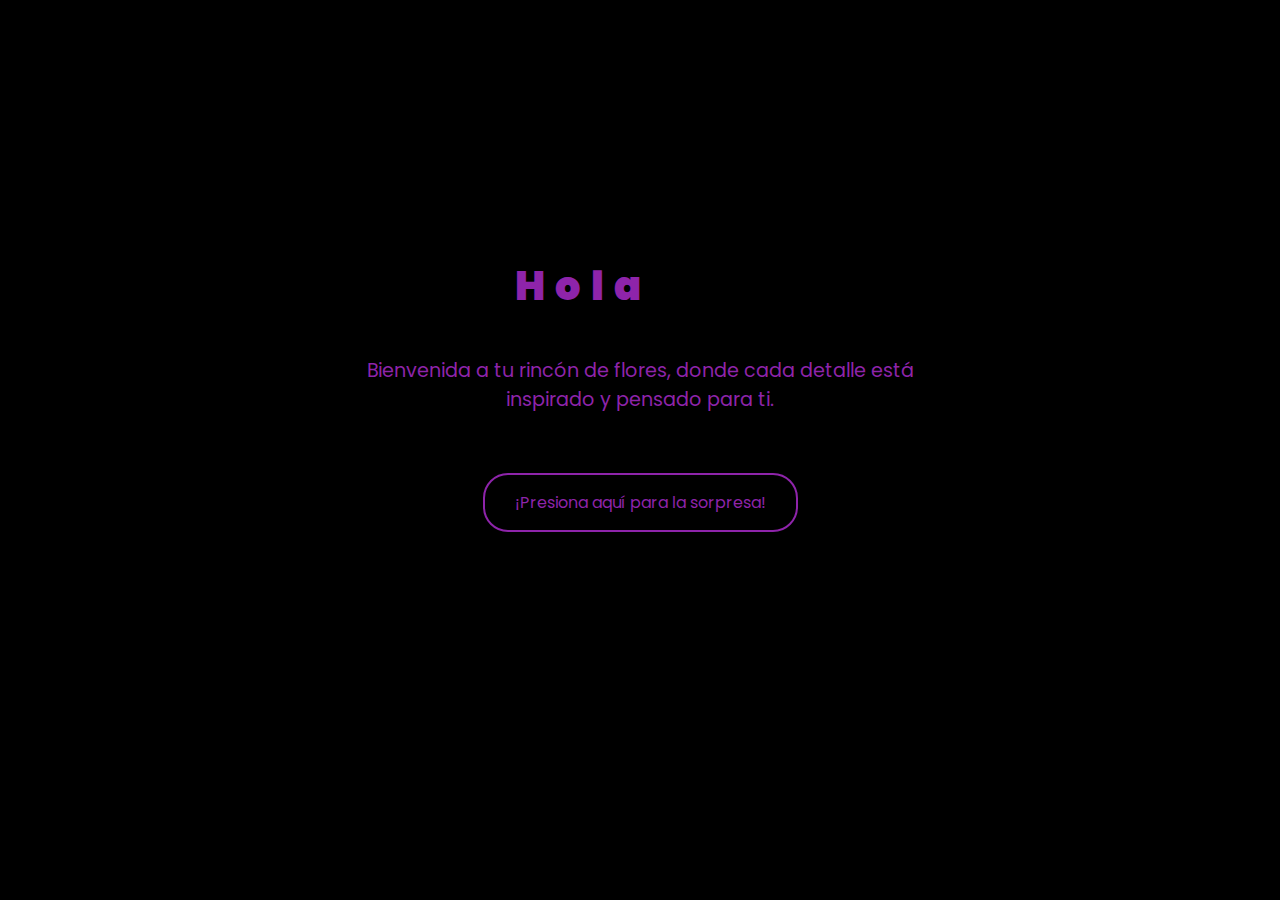
<file: index.html>
<!DOCTYPE html>
<html lang="es">

<head>
    <meta charset="UTF-8">
    <meta http-equiv="X-UA-Compatible" content="IE=edge">
    <meta name="viewport" content="width=device-width, initial-scale=1.0">
    <link rel="stylesheet" href="css/style.css">
    <link rel="icon" href="img/flowers.png" type="image/x-icon">
    <title>Flowers</title>
    <style>
        body {
            font-family: 'Arial', sans-serif;
            background: #000; /* Fondo negro */
            color: #fff; /* Texto blanco */
            text-align: center;
            margin: 0;
            padding: 0;
        }

        .greetings {
            margin-top: 50px;
            font-family: 'Georgia', serif;
            font-size: 2.5em;
            color: #8e24aa; /* Morado intenso */
            display: inline-block;
            white-space: nowrap;
        }

        .greetings span {
            display: inline-block;
            opacity: 0;
            transition: opacity 0.5s ease;
        }

        .description {
            margin: 20px auto;
            font-size: 1.2em;
            color: #8e24aa; /* Morado intenso */
            max-width: 600px;
        }

        .button {
            margin-top: 20px;
        }

        .botones {
            background: #000; /* Fondo negro */
            border: 2px solid #8e24aa; /* Borde morado */
            border-radius: 25px;
            padding: 15px 30px;
            font-size: 1.2em;
            cursor: pointer;
            color: #8e24aa; /* Texto morado */
            transition: background 0.3s ease, transform 0.2s ease; /* Transiciones */
            animation: pulse 1.5s infinite; /* Animación de pulso */
        }

        .botones a {
            color: #8e24aa; /* Texto morado */
            text-decoration: none;
            display: block; /* Asegura que el enlace ocupe todo el botón */
        }

        .botones:hover {
            background: #8e24aa; /* Fondo morado en hover */
            color: #fff; /* Texto blanco en hover */
            transform: scale(1.05); /* Efecto de escala */
        }

        @keyframes pulse {
            0% { transform: scale(1); }
            50% { transform: scale(1.1); }
            100% { transform: scale(1); }
        }

        /* Media Queries para dispositivos móviles */

        @media (max-width: 768px) {
            .greetings {
                font-size: 2em;
                margin-top: 30px;
            }

            .description {
                font-size: 1em;
                margin: 10px auto;
            }

            .botones {
                padding: 10px 20px;
                font-size: 1em;
            }
        }

        @media (max-width: 480px) {
            .greetings {
                font-size: 1.5em;
                margin-top: 20px;
            }

            .description {
                font-size: 0.9em;
                margin: 5px auto;
            }

            .botones {
                padding: 8px 15px;
                font-size: 0.9em;
            }
        }
    </style>
</head>

<body>
    <div class="greetings">
        <span>H</span>
        <span>o</span>
        <span>l</span>
        <span>a</span>
        <span> </span> <!-- Espacio -->
        <span>A</span>
        <span>d</span>
        <span>a</span>
    </div>

    <div class="description">
        <p>Bienvenida a tu rincón de flores, donde cada detalle está inspirado y pensado para ti.</p>
    </div>
    <div class="button">
        <button class="botones">
            <a href="flower.html">¡Presiona aquí para la sorpresa!</a>
        </button>
    </div>

    <script>
        document.addEventListener('DOMContentLoaded', () => {
            const spans = document.querySelectorAll('.greetings span');
            spans.forEach((span, index) => {
                setTimeout(() => {
                    span.style.opacity = 1;
                }, index * 200); // Ajusta el tiempo entre letras (200ms por defecto)
            });
        });
    </script>
</body>

</html>
</file>
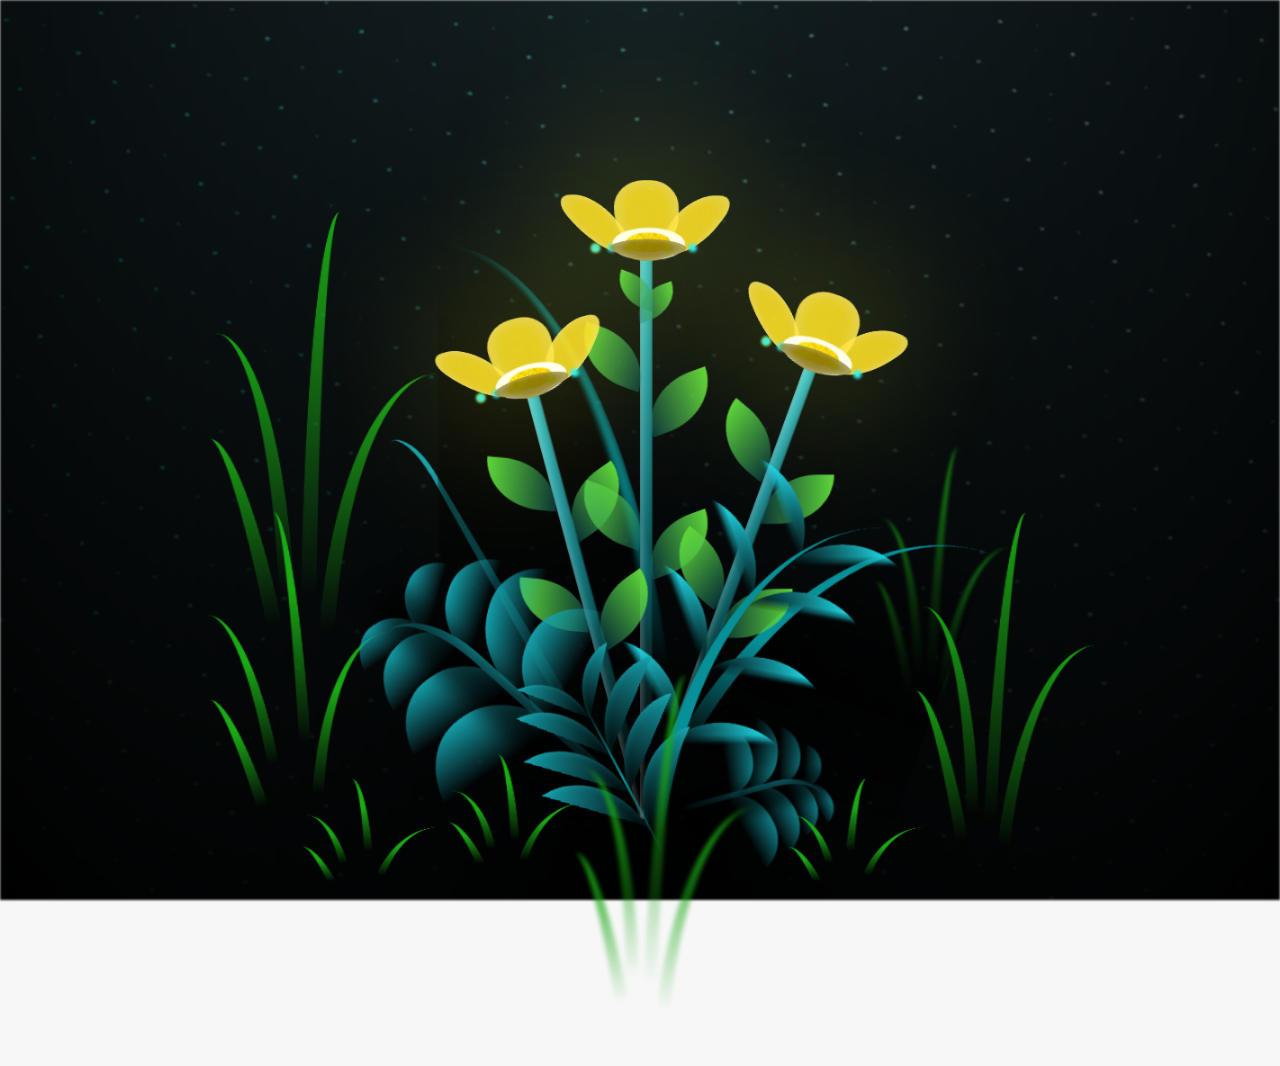
<file: flower.html>
<!DOCTYPE html>
<html lang="es">
  <head>
    <meta charset="UTF-8" />
    <meta http-equiv="X-UA-Compatible" content="IE=edge" />
    <meta name="viewport" content="width=device-width, initial-scale=1.0" />
    <link rel="stylesheet" href="css/main.css" />
    <link rel="icon" href="img/flowers.png" type="image/x-icon" />
    <title>15 DE SEPTIEMBRE</title>
  </head>
  <body class="container">
    <audio src="sound/cumpleanos.mp3" autoplay></audio>
    <div id="lyrics">
      
    </div>
    
    <h1 class="titulo">¡Feliz Cumpleaños Ada, estas flores amarillas son para ti!<br> <br></h1>
    <div class="night"></div>
    <div class="flowers">
      <div class="flower flower--1">
        <div class="flower__leafs flower__leafs--1">
          <div class="flower__leaf flower__leaf--1"></div>
          <div class="flower__leaf flower__leaf--2"></div>
          <div class="flower__leaf flower__leaf--3"></div>
          <div class="flower__leaf flower__leaf--4"></div>
          <div class="flower__white-circle"></div>

          <div class="flower__light flower__light--1"></div>
          <div class="flower__light flower__light--2"></div>
          <div class="flower__light flower__light--3"></div>
          <div class="flower__light flower__light--4"></div>
          <div class="flower__light flower__light--5"></div>
          <div class="flower__light flower__light--6"></div>
          <div class="flower__light flower__light--7"></div>
          <div class="flower__light flower__light--8"></div>
        </div>
        <div class="flower__line">
          <div class="flower__line__leaf flower__line__leaf--1"></div>
          <div class="flower__line__leaf flower__line__leaf--2"></div>
          <div class="flower__line__leaf flower__line__leaf--3"></div>
          <div class="flower__line__leaf flower__line__leaf--4"></div>
          <div class="flower__line__leaf flower__line__leaf--5"></div>
          <div class="flower__line__leaf flower__line__leaf--6"></div>
        </div>
      </div>

      <div class="flower flower--2">
        <div class="flower__leafs flower__leafs--2">
          <div class="flower__leaf flower__leaf--1"></div>
          <div class="flower__leaf flower__leaf--2"></div>
          <div class="flower__leaf flower__leaf--3"></div>
          <div class="flower__leaf flower__leaf--4"></div>
          <div class="flower__white-circle"></div>

          <div class="flower__light flower__light--1"></div>
          <div class="flower__light flower__light--2"></div>
          <div class="flower__light flower__light--3"></div>
          <div class="flower__light flower__light--4"></div>
          <div class="flower__light flower__light--5"></div>
          <div class="flower__light flower__light--6"></div>
          <div class="flower__light flower__light--7"></div>
          <div class="flower__light flower__light--8"></div>
        </div>
        <div class="flower__line">
          <div class="flower__line__leaf flower__line__leaf--1"></div>
          <div class="flower__line__leaf flower__line__leaf--2"></div>
          <div class="flower__line__leaf flower__line__leaf--3"></div>
          <div class="flower__line__leaf flower__line__leaf--4"></div>
        </div>
      </div>

      <div class="flower flower--3">
        <div class="flower__leafs flower__leafs--3">
          <div class="flower__leaf flower__leaf--1"></div>
          <div class="flower__leaf flower__leaf--2"></div>
          <div class="flower__leaf flower__leaf--3"></div>
          <div class="flower__leaf flower__leaf--4"></div>
          <div class="flower__white-circle"></div>

          <div class="flower__light flower__light--1"></div>
          <div class="flower__light flower__light--2"></div>
          <div class="flower__light flower__light--3"></div>
          <div class="flower__light flower__light--4"></div>
          <div class="flower__light flower__light--5"></div>
          <div class="flower__light flower__light--6"></div>
          <div class="flower__light flower__light--7"></div>
          <div class="flower__light flower__light--8"></div>
        </div>
        <div class="flower__line">
          <div class="flower__line__leaf flower__line__leaf--1"></div>
          <div class="flower__line__leaf flower__line__leaf--2"></div>
          <div class="flower__line__leaf flower__line__leaf--3"></div>
          <div class="flower__line__leaf flower__line__leaf--4"></div>
        </div>
      </div>

      <div class="grow-ans" style="--d: 1.2s">
        <div class="flower__g-long">
          <div class="flower__g-long__top"></div>
          <div class="flower__g-long__bottom"></div>
        </div>
      </div>

      <div class="growing-grass">
        <div class="flower__grass flower__grass--1">
          <div class="flower__grass--top"></div>
          <div class="flower__grass--bottom"></div>
          <div class="flower__grass__leaf flower__grass__leaf--1"></div>
          <div class="flower__grass__leaf flower__grass__leaf--2"></div>
          <div class="flower__grass__leaf flower__grass__leaf--3"></div>
          <div class="flower__grass__leaf flower__grass__leaf--4"></div>
          <div class="flower__grass__leaf flower__grass__leaf--5"></div>
          <div class="flower__grass__leaf flower__grass__leaf--6"></div>
          <div class="flower__grass__leaf flower__grass__leaf--7"></div>
          <div class="flower__grass__leaf flower__grass__leaf--8"></div>
          <div class="flower__grass__overlay"></div>
        </div>
      </div>

      <div class="growing-grass">
        <div class="flower__grass flower__grass--2">
          <div class="flower__grass--top"></div>
          <div class="flower__grass--bottom"></div>
          <div class="flower__grass__leaf flower__grass__leaf--1"></div>
          <div class="flower__grass__leaf flower__grass__leaf--2"></div>
          <div class="flower__grass__leaf flower__grass__leaf--3"></div>
          <div class="flower__grass__leaf flower__grass__leaf--4"></div>
          <div class="flower__grass__leaf flower__grass__leaf--5"></div>
          <div class="flower__grass__leaf flower__grass__leaf--6"></div>
          <div class="flower__grass__leaf flower__grass__leaf--7"></div>
          <div class="flower__grass__leaf flower__grass__leaf--8"></div>
          <div class="flower__grass__overlay"></div>
        </div>
      </div>

      <div class="grow-ans" style="--d: 2.4s">
        <div class="flower__g-right flower__g-right--1">
          <div class="leaf"></div>
        </div>
      </div>

      <div class="grow-ans" style="--d: 2.8s">
        <div class="flower__g-right flower__g-right--2">
          <div class="leaf"></div>
        </div>
      </div>

      <div class="grow-ans" style="--d: 2.8s">
        <div class="flower__g-front">
          <div
            class="flower__g-front__leaf-wrapper flower__g-front__leaf-wrapper--1"
          >
            <div class="flower__g-front__leaf"></div>
          </div>
          <div
            class="flower__g-front__leaf-wrapper flower__g-front__leaf-wrapper--2"
          >
            <div class="flower__g-front__leaf"></div>
          </div>
          <div
            class="flower__g-front__leaf-wrapper flower__g-front__leaf-wrapper--3"
          >
            <div class="flower__g-front__leaf"></div>
          </div>
          <div
            class="flower__g-front__leaf-wrapper flower__g-front__leaf-wrapper--4"
          >
            <div class="flower__g-front__leaf"></div>
          </div>
          <div
            class="flower__g-front__leaf-wrapper flower__g-front__leaf-wrapper--5"
          >
            <div class="flower__g-front__leaf"></div>
          </div>
          <div
            class="flower__g-front__leaf-wrapper flower__g-front__leaf-wrapper--6"
          >
            <div class="flower__g-front__leaf"></div>
          </div>
          <div
            class="flower__g-front__leaf-wrapper flower__g-front__leaf-wrapper--7"
          >
            <div class="flower__g-front__leaf"></div>
          </div>
          <div
            class="flower__g-front__leaf-wrapper flower__g-front__leaf-wrapper--8"
          >
            <div class="flower__g-front__leaf"></div>
          </div>
          <div class="flower__g-front__line"></div>
        </div>
      </div>

      <div class="grow-ans" style="--d: 3.2s">
        <div class="flower__g-fr">
          <div class="leaf"></div>
          <div class="flower__g-fr__leaf flower__g-fr__leaf--1"></div>
          <div class="flower__g-fr__leaf flower__g-fr__leaf--2"></div>
          <div class="flower__g-fr__leaf flower__g-fr__leaf--3"></div>
          <div class="flower__g-fr__leaf flower__g-fr__leaf--4"></div>
          <div class="flower__g-fr__leaf flower__g-fr__leaf--5"></div>
          <div class="flower__g-fr__leaf flower__g-fr__leaf--6"></div>
          <div class="flower__g-fr__leaf flower__g-fr__leaf--7"></div>
          <div class="flower__g-fr__leaf flower__g-fr__leaf--8"></div>
        </div>
      </div>

      <div class="long-g long-g--0">
        <div class="grow-ans" style="--d: 3s">
          <div class="leaf leaf--0"></div>
        </div>
        <div class="grow-ans" style="--d: 2.2s">
          <div class="leaf leaf--1"></div>
        </div>
        <div class="grow-ans" style="--d: 3.4s">
          <div class="leaf leaf--2"></div>
        </div>
        <div class="grow-ans" style="--d: 3.6s">
          <div class="leaf leaf--3"></div>
        </div>
      </div>

      <div class="long-g long-g--1">
        <div class="grow-ans" style="--d: 3.6s">
          <div class="leaf leaf--0"></div>
        </div>
        <div class="grow-ans" style="--d: 3.8s">
          <div class="leaf leaf--1"></div>
        </div>
        <div class="grow-ans" style="--d: 4s">
          <div class="leaf leaf--2"></div>
        </div>
        <div class="grow-ans" style="--d: 4.2s">
          <div class="leaf leaf--3"></div>
        </div>
      </div>

      <div class="long-g long-g--2">
        <div class="grow-ans" style="--d: 4s">
          <div class="leaf leaf--0"></div>
        </div>
        <div class="grow-ans" style="--d: 4.2s">
          <div class="leaf leaf--1"></div>
        </div>
        <div class="grow-ans" style="--d: 4.4s">
          <div class="leaf leaf--2"></div>
        </div>
        <div class="grow-ans" style="--d: 4.6s">
          <div class="leaf leaf--3"></div>
        </div>
      </div>

      <div class="long-g long-g--3">
        <div class="grow-ans" style="--d: 4s">
          <div class="leaf leaf--0"></div>
        </div>
        <div class="grow-ans" style="--d: 4.2s">
          <div class="leaf leaf--1"></div>
        </div>
        <div class="grow-ans" style="--d: 3s">
          <div class="leaf leaf--2"></div>
        </div>
        <div class="grow-ans" style="--d: 3.6s">
          <div class="leaf leaf--3"></div>
        </div>
      </div>

      <div class="long-g long-g--4">
        <div class="grow-ans" style="--d: 4s">
          <div class="leaf leaf--0"></div>
        </div>
        <div class="grow-ans" style="--d: 4.2s">
          <div class="leaf leaf--1"></div>
        </div>
        <div class="grow-ans" style="--d: 3s">
          <div class="leaf leaf--2"></div>
        </div>
        <div class="grow-ans" style="--d: 3.6s">
          <div class="leaf leaf--3"></div>
        </div>
      </div>

      <div class="long-g long-g--5">
        <div class="grow-ans" style="--d: 4s">
          <div class="leaf leaf--0"></div>
        </div>
        <div class="grow-ans" style="--d: 4.2s">
          <div class="leaf leaf--1"></div>
        </div>
        <div class="grow-ans" style="--d: 3s">
          <div class="leaf leaf--2"></div>
        </div>
        <div class="grow-ans" style="--d: 3.6s">
          <div class="leaf leaf--3"></div>
        </div>
      </div>

      <div class="long-g long-g--6">
        <div class="grow-ans" style="--d: 4.2s">
          <div class="leaf leaf--0"></div>
        </div>
        <div class="grow-ans" style="--d: 4.4s">
          <div class="leaf leaf--1"></div>
        </div>
        <div class="grow-ans" style="--d: 4.6s">
          <div class="leaf leaf--2"></div>
        </div>
        <div class="grow-ans" style="--d: 4.8s">
          <div class="leaf leaf--3"></div>
        </div>
      </div>

      <div class="long-g long-g--7">
        <div class="grow-ans" style="--d: 3s">
          <div class="leaf leaf--0"></div>
        </div>
        <div class="grow-ans" style="--d: 3.2s">
          <div class="leaf leaf--1"></div>
        </div>
        <div class="grow-ans" style="--d: 3.5s">
          <div class="leaf leaf--2"></div>
        </div>
        <div class="grow-ans" style="--d: 3.6s">
          <div class="leaf leaf--3"></div>
        </div>
      </div>
    </div>
    <script src="anim.js"></script>
    <script src="main.js"></script>
  </body>
</html>
</file>
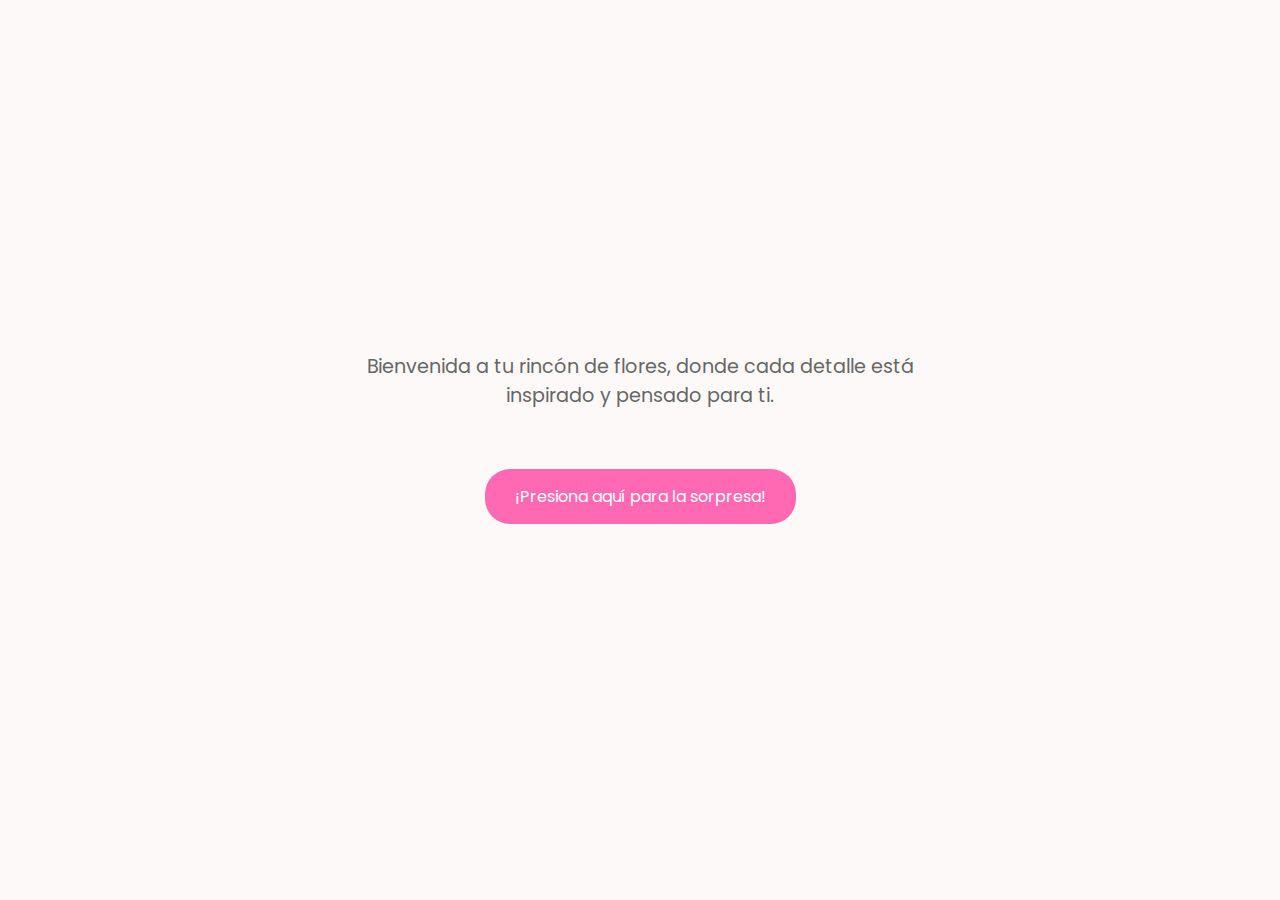
<file: main.html>
<!DOCTYPE html>
<html lang="es">

<head>
    <meta charset="UTF-8">
    <meta http-equiv="X-UA-Compatible" content="IE=edge">
    <meta name="viewport" content="width=device-width, initial-scale=1.0">
    <link rel="stylesheet" href="css/style.css">
    <link rel="icon" href="img/flowers.png" type="image/x-icon">
    <title>Flowers</title>
    <style>
        body {
    font-family: 'Arial', sans-serif;
    background: #fef9f9;
    color: #333;
    text-align: center;
    margin: 0;
    padding: 0;
}

.greetings {
    margin-top: 50px;
    font-family: 'Georgia', serif;
    font-size: 2em;
    color: #2c2c2c; /* Color oscuro para el texto */
    letter-spacing: 1px;
    display: inline-block;
    white-space: nowrap;
}

.greetings span {
    display: inline-block;
    opacity: 0;
    animation: fadeIn 1s forwards; /* Duración más larga de la animación */
}

.greetings span:nth-child(1) { animation-delay: 0s; }
.greetings span:nth-child(2) { animation-delay: 0.1s; }
.greetings span:nth-child(3) { animation-delay: 0.2s; }
.greetings span:nth-child(4) { animation-delay: 0.3s; }
.greetings span:nth-child(5) { animation-delay: 0.4s; }
.greetings span:nth-child(6) { animation-delay: 0.5s; }
.greetings span:nth-child(7) { animation-delay: 0.6s; }
.greetings span:nth-child(8) { animation-delay: 0.7s; }
.greetings span:nth-child(9) { animation-delay: 0.8s; }
.greetings span:nth-child(10) { animation-delay: 0.9s; }
.greetings span:nth-child(11) { animation-delay: 1s; }

@keyframes fadeIn {
    from { opacity: 0; }
    to { opacity: 1; }
}

.description {
    margin: 20px auto;
    font-size: 1.2em;
    color: #666;
    max-width: 600px;
}

.button {
    margin-top: 20px;
}

.botones {
    background: #ff69b4; /* Rosa fuerte */
    border: none;
    border-radius: 25px;
    padding: 15px 30px;
    font-size: 1.2em;
    cursor: pointer;
    transition: background 0.3s ease;
    animation: vibrate 1s infinite; /* Aplica la animación de vibración */
}

.botones a {
    color: #fff;
    text-decoration: none;
    display: block; /* Asegura que el enlace ocupe todo el botón */
}

.botones:hover {
    background: #ff1493; /* Rosa más fuerte */
}

@keyframes vibrate {
    0% { transform: translateX(0); }
    25% { transform: translateX(-5px); }
    50% { transform: translateX(0); }
    75% { transform: translateX(5px); }
    100% { transform: translateX(0); }
}

/* Media Queries para dispositivos móviles */

@media (max-width: 768px) {
    .greetings {
        font-size: 1.5em;
        margin-top: 30px;
    }

    .description {
        font-size: 1em;
        margin: 10px auto;
    }

    .botones {
        padding: 10px 20px;
        font-size: 1em;
    }
}

@media (max-width: 480px) {
    .greetings {
        font-size: 1.2em;
        margin-top: 20px;
    }

    .description {
        font-size: 0.9em;
        margin: 5px auto;
    }

    .botones {
        padding: 8px 15px;
        font-size: 0.9em;
    }
}

    </style>
</head>

<body>
    <div class="greetings">
        <span>¡</span>
        <span>H</span>
        <span>o</span>
        <span>l</span>
        <span>a</span>
        <span> </span> <!-- Espacio -->
        <span>A</span>
        <span>d</span>
        <span>a</span>
        <span>!</span>
    </div>

    <div class="description">
        <p>Bienvenida a tu rincón de flores, donde cada detalle está inspirado y pensado para ti.</p>
    </div>
    <div class="button">
        <button class="botones">
            <a href="flower.html">¡Presiona aquí para la sorpresa!</a>
        </button>
    </div>
</body>

</html>
</file>
<file: css/style.css>
@import url('https://fonts.googleapis.com/css2?family=Poppins:ital,wght@0,500;1,900&display=swap');
*{
    font-family: 'Poppins',cursive;
}
body{
    color: azure;
    width: 100%;
    height: 82vh;
    display: flex;
    flex-direction: column;
    align-items: center;
    justify-content: center;
    background-color: black;
    /* padding-top: -30; */
}

.botones{
    padding: 9px;
    border-radius: 80px;
    background-color: transparent;
    border: none;
}

.botones a:focus{
    background-color: rgb(50, 194, 194);
}

.greetings{
    font-size: 7rem;
    font-weight: 900;
}
.greetings > span{
    animation: glow 3.5s ease-in-out infinite;
}
@keyframes glow{
    0%, 100%{
        color: #fff;
        text-shadow: 0 0 12px #39c6d6, 0 0 50px #39c6d6, 0 0 100px #39c6d6;
    }
    10%, 90%{
        color: #111;
        text-shadow: none;
    }
}
.greetings > span:nth-child(2){
    animation-delay: .3s ;
}
.greetings > span:nth-child(3){
    animation-delay: .4s ;
}
.greetings > span:nth-child(4){
    animation-delay: .6s;
}
.greetings > span:nth-child(5){
    animation-delay: .8s;
}
.greetings > span:nth-child(6){
    animation-delay: 2s;
}

.description{
    font-size: 1.5rem;
    margin-bottom: 20px;
}

.button a{
    text-decoration: none;
    font-size: 1rem;
    color: #111;
}

@media screen and (max-width:574px){
    .greetings{
        display: block;
        font-size: 4rem;
        font-weight: 800;
        text-align: center;
    }
    .description{
        font-size: 2rem;
    }
    
    .button a{
        font-size: 1rem;
    }
}
</file>
<file: css/main.css>
*,
*::after,
*::before {
  padding: 0;
  margin: 0;
  box-sizing: border-box;
}

:root {
  --dark-color: #000;
}

body {
  display: flex;
  align-items: flex-end;
  justify-content: center;
  min-height: 100vh;
  background-color: var(--dark-color);
  overflow: hidden;
  perspective: 1000px;
}

#lyrics {
  font-size: 28px;
  font-family: "Franklin Gothic Medium", "Arial Narrow", Arial, sans-serif;
  color: white;
  position: absolute;
  margin-bottom: 20%;
  z-index: 1;
  font-weight: bold;
  letter-spacing: 4px;
}
@media only screen and (max-width: 600px) {
  /* Estilos específicos para dispositivos con un ancho máximo de 600px */
  #lyrics {
      font-size: 14px; /* Reduce el tamaño del texto para dispositivos más pequeños */
      margin-bottom: 530px;
      letter-spacing: 3px;
  }

}
.titulo {
  position: absolute;
  top: 20px; /* Ajusta esta propiedad para mover el texto hacia abajo o hacia arriba según sea necesario */
  left: 50%;
  transform: translateX(-50%); /* Centra el texto horizontalmente */
  margin-bottom: 0; /* Elimina el margen inferior ya que no es necesario en este caso */
  font-family: "Arial Narrow", Arial, sans-serif;
  color: rgb(255, 255, 229);
  font-weight: bold;
  letter-spacing: 10px;
  opacity: 0;
  animation: fadeIn 3s ease-in-out forwards;
  text-align: center;
}

@keyframes fadeIn {
  from {
    opacity: 0;
  }
  to {
    opacity: 1;
  }
}

.night {
  z-index: -1;
  position: absolute;
  left: 50%;
  top: 0;
  transform: translateX(-50%);
  width: 100%;
  height: 100%;
  filter: blur(0.1vmin);
  background-image: radial-gradient(
      ellipse at top,
      transparent 0%,
      var(--dark-color)
    ),
    radial-gradient(
      ellipse at bottom,
      var(--dark-color),
      rgba(145, 233, 255, 0.2)
    ),
    repeating-linear-gradient(
      220deg,
      rgb(0, 0, 0) 0px,
      rgb(0, 0, 0) 19px,
      transparent 19px,
      transparent 22px
    ),
    repeating-linear-gradient(
      189deg,
      rgb(0, 0, 0) 0px,
      rgb(0, 0, 0) 19px,
      transparent 19px,
      transparent 22px
    ),
    repeating-linear-gradient(
      148deg,
      rgb(0, 0, 0) 0px,
      rgb(0, 0, 0) 19px,
      transparent 19px,
      transparent 22px
    ),
    linear-gradient(90deg, rgb(0, 255, 250), rgb(240, 240, 240));
}

.flowers {
  position: relative;
  transform: scale(0.9);
  /*margin-bottom: 100px;
  */
}

@media only screen and (max-width: 600px) {
  /* Estilos específicos para dispositivos con un ancho máximo de 600px */
.flowers {
      font-size: 14px;
      margin-bottom: 35%;
      letter-spacing: 3px;
      transform: scale(1.0);
}

}

.flower {
  position: absolute;
  bottom: 10vmin;
  transform-origin: bottom center;
  z-index: 10;
  --fl-speed: 0.8s;
}
.flower--1 {
  -webkit-animation: moving-flower-1 4s linear infinite;
  animation: moving-flower-1 4s linear infinite;
}
.flower--1 .flower__line {
  height: 70vmin;
  -webkit-animation-delay: 0.3s;
  animation-delay: 0.3s;
}
.flower--1 .flower__line__leaf--1 {
  -webkit-animation: blooming-leaf-right var(--fl-speed) 1.6s backwards;
  animation: blooming-leaf-right var(--fl-speed) 1.6s backwards;
}
.flower--1 .flower__line__leaf--2 {
  -webkit-animation: blooming-leaf-right var(--fl-speed) 1.4s backwards;
  animation: blooming-leaf-right var(--fl-speed) 1.4s backwards;
}
.flower--1 .flower__line__leaf--3 {
  -webkit-animation: blooming-leaf-left var(--fl-speed) 1.2s backwards;
  animation: blooming-leaf-left var(--fl-speed) 1.2s backwards;
}
.flower--1 .flower__line__leaf--4 {
  -webkit-animation: blooming-leaf-left var(--fl-speed) 1s backwards;
  animation: blooming-leaf-left var(--fl-speed) 1s backwards;
}
.flower--1 .flower__line__leaf--5 {
  -webkit-animation: blooming-leaf-right var(--fl-speed) 1.8s backwards;
  animation: blooming-leaf-right var(--fl-speed) 1.8s backwards;
}
.flower--1 .flower__line__leaf--6 {
  -webkit-animation: blooming-leaf-left var(--fl-speed) 2s backwards;
  animation: blooming-leaf-left var(--fl-speed) 2s backwards;
}
.flower--2 {
  left: 50%;
  transform: rotate(20deg);
  -webkit-animation: moving-flower-2 4s linear infinite;
  animation: moving-flower-2 4s linear infinite;
}
.flower--2 .flower__line {
  height: 60vmin;
  -webkit-animation-delay: 0.6s;
  animation-delay: 0.6s;
}
.flower--2 .flower__line__leaf--1 {
  -webkit-animation: blooming-leaf-right var(--fl-speed) 1.9s backwards;
  animation: blooming-leaf-right var(--fl-speed) 1.9s backwards;
}
.flower--2 .flower__line__leaf--2 {
  -webkit-animation: blooming-leaf-right var(--fl-speed) 1.7s backwards;
  animation: blooming-leaf-right var(--fl-speed) 1.7s backwards;
}
.flower--2 .flower__line__leaf--3 {
  -webkit-animation: blooming-leaf-left var(--fl-speed) 1.5s backwards;
  animation: blooming-leaf-left var(--fl-speed) 1.5s backwards;
}
.flower--2 .flower__line__leaf--4 {
  -webkit-animation: blooming-leaf-left var(--fl-speed) 1.3s backwards;
  animation: blooming-leaf-left var(--fl-speed) 1.3s backwards;
}
.flower--3 {
  left: 50%;
  transform: rotate(-15deg);
  -webkit-animation: moving-flower-3 4s linear infinite;
  animation: moving-flower-3 4s linear infinite;
}
.flower--3 .flower__line {
  -webkit-animation-delay: 0.9s;
  animation-delay: 0.9s;
}
.flower--3 .flower__line__leaf--1 {
  -webkit-animation: blooming-leaf-right var(--fl-speed) 2.5s backwards;
  animation: blooming-leaf-right var(--fl-speed) 2.5s backwards;
}
.flower--3 .flower__line__leaf--2 {
  -webkit-animation: blooming-leaf-right var(--fl-speed) 2.3s backwards;
  animation: blooming-leaf-right var(--fl-speed) 2.3s backwards;
}
.flower--3 .flower__line__leaf--3 {
  -webkit-animation: blooming-leaf-left var(--fl-speed) 2.1s backwards;
  animation: blooming-leaf-left var(--fl-speed) 2.1s backwards;
}
.flower--3 .flower__line__leaf--4 {
  -webkit-animation: blooming-leaf-left var(--fl-speed) 1.9s backwards;
  animation: blooming-leaf-left var(--fl-speed) 1.9s backwards;
}
.flower__leafs {
  position: relative;
  -webkit-animation: blooming-flower 2s backwards;
  animation: blooming-flower 2s backwards;
}
.flower__leafs--1 {
  -webkit-animation-delay: 1.1s;
  animation-delay: 1.1s;
}
.flower__leafs--2 {
  -webkit-animation-delay: 1.4s;
  animation-delay: 1.4s;
}
.flower__leafs--3 {
  -webkit-animation-delay: 1.7s;
  animation-delay: 1.7s;
}
.flower__leafs::after {
  content: "";
  position: absolute;
  left: 0;
  top: 0;
  transform: translate(-50%, -100%);
  width: 8vmin;
  height: 8vmin;
  background-color: #f9fd25;
  /* background-color: #fd2525; */
  filter: blur(10vmin);
}
.flower__leaf {
  position: absolute;
  bottom: 0;
  left: 50%;
  width: 8vmin;
  height: 11vmin;
  border-radius: 51% 49% 47% 53%/44% 45% 55% 69%;
  background-color: #253bfd;
  background-color: #fddd25;
  transform-origin: bottom center;
  opacity: 0.9;
  box-shadow: inset 0 0 2vmin rgba(255, 255, 255, 0.5);
}
.flower__leaf--1 {
  transform: translate(-10%, 1%) rotateY(40deg) rotateX(-50deg);
}
.flower__leaf--2 {
  transform: translate(-50%, -4%) rotateX(40deg);
}
.flower__leaf--3 {
  transform: translate(-90%, 0%) rotateY(45deg) rotateX(50deg);
}
.flower__leaf--4 {
  width: 8vmin;
  height: 8vmin;
  transform-origin: bottom left;
  border-radius: 4vmin 10vmin 4vmin 4vmin;
  transform: translate(0%, 18%) rotateX(70deg) rotate(-43deg);
  background-color: #7c6901;
  z-index: 1;
  opacity: 0.8;
}
.flower__white-circle {
  position: absolute;
  left: -3.5vmin;
  top: -3vmin;
  width: 9vmin;
  height: 4vmin;
  border-radius: 50%;
  background-color: #fff;
}
.flower__white-circle::after {
  content: "";
  position: absolute;
  left: 50%;
  top: 45%;
  transform: translate(-50%, -50%);
  width: 60%;
  height: 60%;
  border-radius: inherit;
  background-image: repeating-linear-gradient(
      135deg,
      rgba(0, 0, 0, 0.03) 0px,
      rgba(0, 0, 0, 0.03) 1px,
      transparent 1px,
      transparent 12px
    ),
    repeating-linear-gradient(
      45deg,
      rgba(0, 0, 0, 0.03) 0px,
      rgba(0, 0, 0, 0.03) 1px,
      transparent 1px,
      transparent 12px
    ),
    repeating-linear-gradient(
      67.5deg,
      rgba(0, 0, 0, 0.03) 0px,
      rgba(0, 0, 0, 0.03) 1px,
      transparent 1px,
      transparent 12px
    ),
    repeating-linear-gradient(
      135deg,
      rgba(0, 0, 0, 0.03) 0px,
      rgba(0, 0, 0, 0.03) 1px,
      transparent 1px,
      transparent 12px
    ),
    repeating-linear-gradient(
      45deg,
      rgba(0, 0, 0, 0.03) 0px,
      rgba(0, 0, 0, 0.03) 1px,
      transparent 1px,
      transparent 12px
    ),
    repeating-linear-gradient(
      112.5deg,
      rgba(0, 0, 0, 0.03) 0px,
      rgba(0, 0, 0, 0.03) 1px,
      transparent 1px,
      transparent 12px
    ),
    repeating-linear-gradient(
      112.5deg,
      rgba(0, 0, 0, 0.03) 0px,
      rgba(0, 0, 0, 0.03) 1px,
      transparent 1px,
      transparent 12px
    ),
    repeating-linear-gradient(
      45deg,
      rgba(0, 0, 0, 0.03) 0px,
      rgba(0, 0, 0, 0.03) 1px,
      transparent 1px,
      transparent 12px
    ),
    repeating-linear-gradient(
      22.5deg,
      rgba(0, 0, 0, 0.03) 0px,
      rgba(0, 0, 0, 0.03) 1px,
      transparent 1px,
      transparent 12px
    ),
    repeating-linear-gradient(
      45deg,
      rgba(0, 0, 0, 0.03) 0px,
      rgba(0, 0, 0, 0.03) 1px,
      transparent 1px,
      transparent 12px
    ),
    repeating-linear-gradient(
      22.5deg,
      rgba(0, 0, 0, 0.03) 0px,
      rgba(0, 0, 0, 0.03) 1px,
      transparent 1px,
      transparent 12px
    ),
    repeating-linear-gradient(
      135deg,
      rgba(0, 0, 0, 0.03) 0px,
      rgba(0, 0, 0, 0.03) 1px,
      transparent 1px,
      transparent 12px
    ),
    repeating-linear-gradient(
      157.5deg,
      rgba(0, 0, 0, 0.03) 0px,
      rgba(0, 0, 0, 0.03) 1px,
      transparent 1px,
      transparent 12px
    ),
    repeating-linear-gradient(
      67.5deg,
      rgba(0, 0, 0, 0.03) 0px,
      rgba(0, 0, 0, 0.03) 1px,
      transparent 1px,
      transparent 12px
    ),
    repeating-linear-gradient(
      67.5deg,
      rgba(0, 0, 0, 0.03) 0px,
      rgba(0, 0, 0, 0.03) 1px,
      transparent 1px,
      transparent 12px
    ),
    linear-gradient(90deg, rgb(255, 235, 18), rgb(255, 206, 0));
}
.flower__line {
  height: 55vmin;
  width: 1.5vmin;
  background-image: linear-gradient(
      to left,
      rgba(0, 0, 0, 0.2),
      transparent,
      rgba(255, 255, 255, 0.2)
    ),
    linear-gradient(to top, transparent 10%, #14757a, #39c6d6);
  box-shadow: inset 0 0 2px rgba(0, 0, 0, 0.5);
  -webkit-animation: grow-flower-tree 4s backwards;
  animation: grow-flower-tree 4s backwards;
}
.flower__line__leaf {
  --w: 7vmin;
  --h: calc(var(--w) + 2vmin);
  position: absolute;
  top: 20%;
  left: 90%;
  width: var(--w);
  height: var(--h);
  border-top-right-radius: var(--h);
  border-bottom-left-radius: var(--h);
  background-image: linear-gradient(to top, rgba(20, 117, 122, 0.4), #5ed639);
}
.flower__line__leaf--1 {
  transform: rotate(70deg) rotateY(30deg);
}
.flower__line__leaf--2 {
  top: 45%;
  transform: rotate(70deg) rotateY(30deg);
}
.flower__line__leaf--3,
.flower__line__leaf--4,
.flower__line__leaf--6 {
  border-top-right-radius: 0;
  border-bottom-left-radius: 0;
  border-top-left-radius: var(--h);
  border-bottom-right-radius: var(--h);
  left: -460%;
  top: 12%;
  transform: rotate(-70deg) rotateY(30deg);
}
.flower__line__leaf--4 {
  top: 40%;
}
.flower__line__leaf--5 {
  top: 0;
  transform-origin: left;
  transform: rotate(70deg) rotateY(30deg) scale(0.6);
}
.flower__line__leaf--6 {
  top: -2%;
  left: -450%;
  transform-origin: right;
  transform: rotate(-70deg) rotateY(30deg) scale(0.6);
}
.flower__light {
  position: absolute;
  bottom: 0vmin;
  width: 1vmin;
  height: 1vmin;
  background-color: rgb(255, 251, 0);
  border-radius: 50%;
  filter: blur(0.2vmin);
  -webkit-animation: light-ans 4s linear infinite backwards;
  animation: light-ans 4s linear infinite backwards;
}
.flower__light:nth-child(odd) {
  background-color: #23f0ff;
}
.flower__light--1 {
  left: -2vmin;
  -webkit-animation-delay: 1s;
  animation-delay: 1s;
}
.flower__light--2 {
  left: 3vmin;
  -webkit-animation-delay: 0.5s;
  animation-delay: 0.5s;
}
.flower__light--3 {
  left: -6vmin;
  -webkit-animation-delay: 0.3s;
  animation-delay: 0.3s;
}
.flower__light--4 {
  left: 6vmin;
  -webkit-animation-delay: 0.9s;
  animation-delay: 0.9s;
}
.flower__light--5 {
  left: -1vmin;
  -webkit-animation-delay: 1.5s;
  animation-delay: 1.5s;
}
.flower__light--6 {
  left: -4vmin;
  -webkit-animation-delay: 3s;
  animation-delay: 3s;
}
.flower__light--7 {
  left: 3vmin;
  -webkit-animation-delay: 2s;
  animation-delay: 2s;
}
.flower__light--8 {
  left: -6vmin;
  -webkit-animation-delay: 3.5s;
  animation-delay: 3.5s;
}
.flower__grass {
  --c: #159faa;
  --line-w: 1.5vmin;
  position: absolute;
  bottom: 12vmin;
  left: -7vmin;
  display: flex;
  flex-direction: column;
  align-items: flex-end;
  z-index: 20;
  transform-origin: bottom center;
  transform: rotate(-48deg) rotateY(40deg);
}
.flower__grass--1 {
  -webkit-animation: moving-grass 2s linear infinite;
  animation: moving-grass 2s linear infinite;
}
.flower__grass--2 {
  left: 2vmin;
  bottom: 10vmin;
  transform: scale(0.5) rotate(75deg) rotateX(10deg) rotateY(-200deg);
  opacity: 0.8;
  z-index: 0;
  -webkit-animation: moving-grass--2 1.5s linear infinite;
  animation: moving-grass--2 1.5s linear infinite;
}
.flower__grass--top {
  width: 7vmin;
  height: 10vmin;
  border-top-right-radius: 100%;
  border-right: var(--line-w) solid var(--c);
  transform-origin: bottom center;
  transform: rotate(-2deg);
}
.flower__grass--bottom {
  margin-top: -2px;
  width: var(--line-w);
  height: 25vmin;
  background-image: linear-gradient(to top, transparent, var(--c));
}
.flower__grass__leaf {
  --size: 10vmin;
  position: absolute;
  width: calc(var(--size) * 2.1);
  height: var(--size);
  border-top-left-radius: var(--size);
  border-top-right-radius: var(--size);
  background-image: linear-gradient(
    to top,
    transparent,
    transparent 30%,
    var(--c)
  );
  z-index: 100;
}
.flower__grass__leaf--1 {
  top: -6%;
  left: 30%;
  --size: 6vmin;
  transform: rotate(-20deg);
  -webkit-animation: growing-grass-ans--1 2s 2.6s backwards;
  animation: growing-grass-ans--1 2s 2.6s backwards;
}
@-webkit-keyframes growing-grass-ans--1 {
  0% {
    transform-origin: bottom left;
    transform: rotate(-20deg) scale(0);
  }
}
@keyframes growing-grass-ans--1 {
  0% {
    transform-origin: bottom left;
    transform: rotate(-20deg) scale(0);
  }
}
.flower__grass__leaf--2 {
  top: -5%;
  left: -110%;
  --size: 6vmin;
  transform: rotate(10deg);
  -webkit-animation: growing-grass-ans--2 2s 2.4s linear backwards;
  animation: growing-grass-ans--2 2s 2.4s linear backwards;
}
@-webkit-keyframes growing-grass-ans--2 {
  0% {
    transform-origin: bottom right;
    transform: rotate(10deg) scale(0);
  }
}
@keyframes growing-grass-ans--2 {
  0% {
    transform-origin: bottom right;
    transform: rotate(10deg) scale(0);
  }
}
.flower__grass__leaf--3 {
  top: 5%;
  left: 60%;
  --size: 8vmin;
  transform: rotate(-18deg) rotateX(-20deg);
  -webkit-animation: growing-grass-ans--3 2s 2.2s linear backwards;
  animation: growing-grass-ans--3 2s 2.2s linear backwards;
}
@-webkit-keyframes growing-grass-ans--3 {
  0% {
    transform-origin: bottom left;
    transform: rotate(-18deg) rotateX(-20deg) scale(0);
  }
}
@keyframes growing-grass-ans--3 {
  0% {
    transform-origin: bottom left;
    transform: rotate(-18deg) rotateX(-20deg) scale(0);
  }
}
.flower__grass__leaf--4 {
  top: 6%;
  left: -135%;
  --size: 8vmin;
  transform: rotate(2deg);
  -webkit-animation: growing-grass-ans--4 2s 2s linear backwards;
  animation: growing-grass-ans--4 2s 2s linear backwards;
}
@-webkit-keyframes growing-grass-ans--4 {
  0% {
    transform-origin: bottom right;
    transform: rotate(2deg) scale(0);
  }
}
@keyframes growing-grass-ans--4 {
  0% {
    transform-origin: bottom right;
    transform: rotate(2deg) scale(0);
  }
}
.flower__grass__leaf--5 {
  top: 20%;
  left: 60%;
  --size: 10vmin;
  transform: rotate(-24deg) rotateX(-20deg);
  -webkit-animation: growing-grass-ans--5 2s 1.8s linear backwards;
  animation: growing-grass-ans--5 2s 1.8s linear backwards;
}
@-webkit-keyframes growing-grass-ans--5 {
  0% {
    transform-origin: bottom left;
    transform: rotate(-24deg) rotateX(-20deg) scale(0);
  }
}
@keyframes growing-grass-ans--5 {
  0% {
    transform-origin: bottom left;
    transform: rotate(-24deg) rotateX(-20deg) scale(0);
  }
}
.flower__grass__leaf--6 {
  top: 22%;
  left: -180%;
  --size: 10vmin;
  transform: rotate(10deg);
  -webkit-animation: growing-grass-ans--6 2s 1.6s linear backwards;
  animation: growing-grass-ans--6 2s 1.6s linear backwards;
}
@-webkit-keyframes growing-grass-ans--6 {
  0% {
    transform-origin: bottom right;
    transform: rotate(10deg) scale(0);
  }
}
@keyframes growing-grass-ans--6 {
  0% {
    transform-origin: bottom right;
    transform: rotate(10deg) scale(0);
  }
}
.flower__grass__leaf--7 {
  top: 39%;
  left: 70%;
  --size: 10vmin;
  transform: rotate(-10deg);
  -webkit-animation: growing-grass-ans--7 2s 1.4s linear backwards;
  animation: growing-grass-ans--7 2s 1.4s linear backwards;
}
@-webkit-keyframes growing-grass-ans--7 {
  0% {
    transform-origin: bottom left;
    transform: rotate(-10deg) scale(0);
  }
}
@keyframes growing-grass-ans--7 {
  0% {
    transform-origin: bottom left;
    transform: rotate(-10deg) scale(0);
  }
}
.flower__grass__leaf--8 {
  top: 40%;
  left: -215%;
  --size: 11vmin;
  transform: rotate(10deg);
  -webkit-animation: growing-grass-ans--8 2s 1.2s linear backwards;
  animation: growing-grass-ans--8 2s 1.2s linear backwards;
}
@-webkit-keyframes growing-grass-ans--8 {
  0% {
    transform-origin: bottom right;
    transform: rotate(10deg) scale(0);
  }
}
@keyframes growing-grass-ans--8 {
  0% {
    transform-origin: bottom right;
    transform: rotate(10deg) scale(0);
  }
}
.flower__grass__overlay {
  position: absolute;
  top: -10%;
  right: 0%;
  width: 100%;
  height: 100%;
  background-color: rgba(0, 0, 0, 0.6);
  filter: blur(1.5vmin);
  z-index: 100;
}
.flower__g-long {
  --w: 2vmin;
  --h: 6vmin;
  --c: #159faa;
  position: absolute;
  bottom: 10vmin;
  left: -3vmin;
  transform-origin: bottom center;
  transform: rotate(-30deg) rotateY(-20deg);
  display: flex;
  flex-direction: column;
  align-items: flex-end;
  -webkit-animation: flower-g-long-ans 3s linear infinite;
  animation: flower-g-long-ans 3s linear infinite;
}
@-webkit-keyframes flower-g-long-ans {
  0%,
  100% {
    transform: rotate(-30deg) rotateY(-20deg);
  }
  50% {
    transform: rotate(-32deg) rotateY(-20deg);
  }
}
@keyframes flower-g-long-ans {
  0%,
  100% {
    transform: rotate(-30deg) rotateY(-20deg);
  }
  50% {
    transform: rotate(-32deg) rotateY(-20deg);
  }
}
.flower__g-long__top {
  top: calc(var(--h) * -1);
  width: calc(var(--w) + 1vmin);
  height: var(--h);
  border-top-right-radius: 100%;
  border-right: 0.7vmin solid var(--c);
  transform: translate(-0.7vmin, 1vmin);
}
.flower__g-long__bottom {
  width: var(--w);
  height: 50vmin;
  transform-origin: bottom center;
  background-image: linear-gradient(to top, transparent 30%, var(--c));
  box-shadow: inset 0 0 2px rgba(0, 0, 0, 0.5);
  -webkit-clip-path: polygon(35% 0, 65% 1%, 100% 100%, 0% 100%);
  clip-path: polygon(35% 0, 65% 1%, 100% 100%, 0% 100%);
}
.flower__g-right {
  position: absolute;
  bottom: 6vmin;
  left: -2vmin;
  transform-origin: bottom left;
  transform: rotate(20deg);
}
.flower__g-right .leaf {
  width: 30vmin;
  height: 50vmin;
  border-top-left-radius: 100%;
  border-left: 2vmin solid #079097;
  background-image: linear-gradient(
    to bottom,
    transparent,
    var(--dark-color) 60%
  );
  -webkit-mask-image: linear-gradient(to top, transparent 30%, #079097 60%);
}
.flower__g-right--1 {
  -webkit-animation: flower-g-right-ans 2.5s linear infinite;
  animation: flower-g-right-ans 2.5s linear infinite;
}
.flower__g-right--2 {
  left: 5vmin;
  transform: rotateY(-180deg);
  -webkit-animation: flower-g-right-ans--2 3s linear infinite;
  animation: flower-g-right-ans--2 3s linear infinite;
}
.flower__g-right--2 .leaf {
  height: 75vmin;
  filter: blur(0.3vmin);
  opacity: 0.8;
}
@-webkit-keyframes flower-g-right-ans {
  0%,
  100% {
    transform: rotate(20deg);
  }
  50% {
    transform: rotate(24deg) rotateX(-20deg);
  }
}
@keyframes flower-g-right-ans {
  0%,
  100% {
    transform: rotate(20deg);
  }
  50% {
    transform: rotate(24deg) rotateX(-20deg);
  }
}
@-webkit-keyframes flower-g-right-ans--2 {
  0%,
  100% {
    transform: rotateY(-180deg) rotate(0deg) rotateX(-20deg);
  }
  50% {
    transform: rotateY(-180deg) rotate(6deg) rotateX(-20deg);
  }
}
@keyframes flower-g-right-ans--2 {
  0%,
  100% {
    transform: rotateY(-180deg) rotate(0deg) rotateX(-20deg);
  }
  50% {
    transform: rotateY(-180deg) rotate(6deg) rotateX(-20deg);
  }
}
.flower__g-front {
  position: absolute;
  bottom: 6vmin;
  left: 2.5vmin;
  z-index: 100;
  transform-origin: bottom center;
  transform: rotate(-28deg) rotateY(30deg) scale(1.04);
  -webkit-animation: flower__g-front-ans 2s linear infinite;
  animation: flower__g-front-ans 2s linear infinite;
}
@-webkit-keyframes flower__g-front-ans {
  0%,
  100% {
    transform: rotate(-28deg) rotateY(30deg) scale(1.04);
  }
  50% {
    transform: rotate(-35deg) rotateY(40deg) scale(1.04);
  }
}
@keyframes flower__g-front-ans {
  0%,
  100% {
    transform: rotate(-28deg) rotateY(30deg) scale(1.04);
  }
  50% {
    transform: rotate(-35deg) rotateY(40deg) scale(1.04);
  }
}
.flower__g-front__line {
  width: 0.3vmin;
  height: 20vmin;
  background-image: linear-gradient(
    to top,
    transparent,
    #079097,
    transparent 100%
  );
  position: relative;
}
.flower__g-front__leaf-wrapper {
  position: absolute;
  top: 0;
  left: 0;
  transform-origin: bottom left;
  transform: rotate(10deg);
}
.flower__g-front__leaf-wrapper:nth-child(even) {
  left: 0vmin;
  transform: rotateY(-180deg) rotate(5deg);
  -webkit-animation: flower__g-front__leaf-left-ans 1s ease-in backwards;
  animation: flower__g-front__leaf-left-ans 1s ease-in backwards;
}
.flower__g-front__leaf-wrapper:nth-child(odd) {
  -webkit-animation: flower__g-front__leaf-ans 1s ease-in backwards;
  animation: flower__g-front__leaf-ans 1s ease-in backwards;
}
.flower__g-front__leaf-wrapper--1 {
  top: -8vmin;
  transform: scale(0.7);
  -webkit-animation: flower__g-front__leaf-ans 1s 5.5s ease-in backwards !important;
  animation: flower__g-front__leaf-ans 1s 5.5s ease-in backwards !important;
}
.flower__g-front__leaf-wrapper--2 {
  top: -8vmin;
  transform: rotateY(-180deg) scale(0.7) !important;
  -webkit-animation: flower__g-front__leaf-left-ans-2 1s 4.6s ease-in backwards !important;
  animation: flower__g-front__leaf-left-ans-2 1s 4.6s ease-in backwards !important;
}
.flower__g-front__leaf-wrapper--3 {
  top: -3vmin;
  -webkit-animation: flower__g-front__leaf-ans 1s 4.6s ease-in backwards;
  animation: flower__g-front__leaf-ans 1s 4.6s ease-in backwards;
}
.flower__g-front__leaf-wrapper--4 {
  top: -3vmin;
  transform: rotateY(-180deg) scale(0.9) !important;
  -webkit-animation: flower__g-front__leaf-left-ans-2 1s 4.6s ease-in backwards !important;
  animation: flower__g-front__leaf-left-ans-2 1s 4.6s ease-in backwards !important;
}
@-webkit-keyframes flower__g-front__leaf-left-ans-2 {
  0% {
    transform: rotateY(-180deg) scale(0);
  }
}
@keyframes flower__g-front__leaf-left-ans-2 {
  0% {
    transform: rotateY(-180deg) scale(0);
  }
}
.flower__g-front__leaf-wrapper--5,
.flower__g-front__leaf-wrapper--6 {
  top: 2vmin;
}
.flower__g-front__leaf-wrapper--7,
.flower__g-front__leaf-wrapper--8 {
  top: 6.5vmin;
}
.flower__g-front__leaf-wrapper--2 {
  -webkit-animation-delay: 5.2s !important;
  animation-delay: 5.2s !important;
}
.flower__g-front__leaf-wrapper--3 {
  -webkit-animation-delay: 4.9s !important;
  animation-delay: 4.9s !important;
}
.flower__g-front__leaf-wrapper--5 {
  -webkit-animation-delay: 4.3s !important;
  animation-delay: 4.3s !important;
}
.flower__g-front__leaf-wrapper--6 {
  -webkit-animation-delay: 4.1s !important;
  animation-delay: 4.1s !important;
}
.flower__g-front__leaf-wrapper--7 {
  -webkit-animation-delay: 3.8s !important;
  animation-delay: 3.8s !important;
}
.flower__g-front__leaf-wrapper--8 {
  -webkit-animation-delay: 3.5s !important;
  animation-delay: 3.5s !important;
}
@-webkit-keyframes flower__g-front__leaf-ans {
  0% {
    transform: rotate(10deg) scale(0);
  }
}
@keyframes flower__g-front__leaf-ans {
  0% {
    transform: rotate(10deg) scale(0);
  }
}
@-webkit-keyframes flower__g-front__leaf-left-ans {
  0% {
    transform: rotateY(-180deg) rotate(5deg) scale(0);
  }
}
@keyframes flower__g-front__leaf-left-ans {
  0% {
    transform: rotateY(-180deg) rotate(5deg) scale(0);
  }
}
.flower__g-front__leaf {
  width: 10vmin;
  height: 10vmin;
  border-radius: 100% 0% 0% 100%/100% 100% 0% 0%;
  box-shadow: inset 0 2px 1vmin hsla(184deg, 97%, 58%, 0.2);
  background-image: linear-gradient(
      to bottom left,
      transparent,
      var(--dark-color)
    ),
    linear-gradient(to bottom right, #159faa 50%, transparent 50%, transparent);
  -webkit-mask-image: linear-gradient(
    to bottom right,
    #159faa 50%,
    transparent 50%,
    transparent
  );
  mask-image: linear-gradient(
    to bottom right,
    #159faa 50%,
    transparent 50%,
    transparent
  );
}
.flower__g-fr {
  position: absolute;
  bottom: -4vmin;
  left: vmin;
  transform-origin: bottom left;
  z-index: 10;
  -webkit-animation: flower__g-fr-ans 2s linear infinite;
  animation: flower__g-fr-ans 2s linear infinite;
}
@-webkit-keyframes flower__g-fr-ans {
  0%,
  100% {
    transform: rotate(2deg);
  }
  50% {
    transform: rotate(4deg);
  }
}
@keyframes flower__g-fr-ans {
  0%,
  100% {
    transform: rotate(2deg);
  }
  50% {
    transform: rotate(4deg);
  }
}
.flower__g-fr .leaf {
  width: 30vmin;
  height: 50vmin;
  border-top-left-radius: 100%;
  border-left: 2vmin solid #079097;
  -webkit-mask-image: linear-gradient(to top, transparent 25%, #079097 50%);
  position: relative;
  z-index: 1;
}
.flower__g-fr__leaf {
  position: absolute;
  top: 0;
  left: 0;
  width: 10vmin;
  height: 10vmin;
  border-radius: 100% 0% 0% 100%/100% 100% 0% 0%;
  box-shadow: inset 0 2px 1vmin hsla(184deg, 97%, 58%, 0.2);
  background-image: linear-gradient(
      to bottom left,
      transparent,
      var(--dark-color) 98%
    ),
    linear-gradient(to bottom right, #23f0ff 45%, transparent 50%, transparent);
  -webkit-mask-image: linear-gradient(
    135deg,
    #159faa 40%,
    transparent 50%,
    transparent
  );
}
.flower__g-fr__leaf--1 {
  left: 20vmin;
  transform: rotate(45deg);
  -webkit-animation: flower__g-fr-leaft-ans-1 0.5s 5.2s linear backwards;
  animation: flower__g-fr-leaft-ans-1 0.5s 5.2s linear backwards;
}
@-webkit-keyframes flower__g-fr-leaft-ans-1 {
  0% {
    transform-origin: left;
    transform: rotate(45deg) scale(0);
  }
}
@keyframes flower__g-fr-leaft-ans-1 {
  0% {
    transform-origin: left;
    transform: rotate(45deg) scale(0);
  }
}
.flower__g-fr__leaf--2 {
  left: 12vmin;
  top: -7vmin;
  transform: rotate(25deg) rotateY(-180deg);
  -webkit-animation: flower__g-fr-leaft-ans-6 0.5s 5s linear backwards;
  animation: flower__g-fr-leaft-ans-6 0.5s 5s linear backwards;
}
.flower__g-fr__leaf--3 {
  left: 15vmin;
  top: 6vmin;
  transform: rotate(55deg);
  -webkit-animation: flower__g-fr-leaft-ans-5 0.5s 4.8s linear backwards;
  animation: flower__g-fr-leaft-ans-5 0.5s 4.8s linear backwards;
}
.flower__g-fr__leaf--4 {
  left: 6vmin;
  top: -2vmin;
  transform: rotate(25deg) rotateY(-180deg);
  -webkit-animation: flower__g-fr-leaft-ans-6 0.5s 4.6s linear backwards;
  animation: flower__g-fr-leaft-ans-6 0.5s 4.6s linear backwards;
}
.flower__g-fr__leaf--5 {
  left: 10vmin;
  top: 14vmin;
  transform: rotate(55deg);
  -webkit-animation: flower__g-fr-leaft-ans-5 0.5s 4.4s linear backwards;
  animation: flower__g-fr-leaft-ans-5 0.5s 4.4s linear backwards;
}
@-webkit-keyframes flower__g-fr-leaft-ans-5 {
  0% {
    transform-origin: left;
    transform: rotate(55deg) scale(0);
  }
}
@keyframes flower__g-fr-leaft-ans-5 {
  0% {
    transform-origin: left;
    transform: rotate(55deg) scale(0);
  }
}
.flower__g-fr__leaf--6 {
  left: 0vmin;
  top: 6vmin;
  transform: rotate(25deg) rotateY(-180deg);
  -webkit-animation: flower__g-fr-leaft-ans-6 0.5s 4.2s linear backwards;
  animation: flower__g-fr-leaft-ans-6 0.5s 4.2s linear backwards;
}
@-webkit-keyframes flower__g-fr-leaft-ans-6 {
  0% {
    transform-origin: right;
    transform: rotate(25deg) rotateY(-180deg) scale(0);
  }
}
@keyframes flower__g-fr-leaft-ans-6 {
  0% {
    transform-origin: right;
    transform: rotate(25deg) rotateY(-180deg) scale(0);
  }
}
.flower__g-fr__leaf--7 {
  left: 5vmin;
  top: 22vmin;
  transform: rotate(45deg);
  -webkit-animation: flower__g-fr-leaft-ans-7 0.5s 4s linear backwards;
  animation: flower__g-fr-leaft-ans-7 0.5s 4s linear backwards;
}
@-webkit-keyframes flower__g-fr-leaft-ans-7 {
  0% {
    transform-origin: left;
    transform: rotate(45deg) scale(0);
  }
}
@keyframes flower__g-fr-leaft-ans-7 {
  0% {
    transform-origin: left;
    transform: rotate(45deg) scale(0);
  }
}
.flower__g-fr__leaf--8 {
  left: -4vmin;
  top: 15vmin;
  transform: rotate(15deg) rotateY(-180deg);
  -webkit-animation: flower__g-fr-leaft-ans-8 0.5s 3.8s linear backwards;
  animation: flower__g-fr-leaft-ans-8 0.5s 3.8s linear backwards;
}
@-webkit-keyframes flower__g-fr-leaft-ans-8 {
  0% {
    transform-origin: right;
    transform: rotate(15deg) rotateY(-180deg) scale(0);
  }
}
@keyframes flower__g-fr-leaft-ans-8 {
  0% {
    transform-origin: right;
    transform: rotate(15deg) rotateY(-180deg) scale(0);
  }
}

.long-g {
  position: absolute;
  bottom: 25vmin;
  left: -42vmin;
  transform-origin: bottom left;
}
.long-g--1 {
  bottom: 0vmin;
  transform: scale(0.8) rotate(-5deg);
}
.long-g--1 .leaf {
  -webkit-mask-image: linear-gradient(
    to top,
    transparent 40%,
    #079097 80%
  ) !important;
}
.long-g--1 .leaf--1 {
  --w: 5vmin;
  --h: 60vmin;
  left: -2vmin;
  transform: rotate(3deg) rotateY(-180deg);
}
.long-g--2,
.long-g--3 {
  bottom: -3vmin;
  left: -35vmin;
  transform-origin: center;
  transform: scale(0.6) rotateX(60deg);
}
.long-g--2 .leaf,
.long-g--3 .leaf {
  -webkit-mask-image: linear-gradient(
    to top,
    transparent 50%,
    #079097 80%
  ) !important;
}
.long-g--2 .leaf--1,
.long-g--3 .leaf--1 {
  left: -1vmin;
  transform: rotateY(-180deg);
}
.long-g--3 {
  left: -17vmin;
  bottom: 0vmin;
}
.long-g--3 .leaf {
  -webkit-mask-image: linear-gradient(
    to top,
    transparent 40%,
    #079097 80%
  ) !important;
}
.long-g--4 {
  left: 25vmin;
  bottom: -3vmin;
  transform-origin: center;
  transform: scale(0.6) rotateX(60deg);
}
.long-g--4 .leaf {
  -webkit-mask-image: linear-gradient(
    to top,
    transparent 50%,
    #079097 80%
  ) !important;
}
.long-g--5 {
  left: 42vmin;
  bottom: 0vmin;
  transform: scale(0.8) rotate(2deg);
}
.long-g--6 {
  left: 0vmin;
  bottom: -20vmin;
  z-index: 100;
  filter: blur(0.3vmin);
  transform: scale(0.8) rotate(2deg);
}
.long-g--7 {
  left: 35vmin;
  bottom: 20vmin;
  z-index: -1;
  filter: blur(0.3vmin);
  transform: scale(0.6) rotate(2deg);
  opacity: 0.7;
}
.long-g .leaf {
  --w: 15vmin;
  --h: 40vmin;
  --c: #1aaa15;
  position: absolute;
  bottom: 0;
  width: var(--w);
  height: var(--h);
  border-top-left-radius: 100%;
  border-left: 2vmin solid var(--c);
  -webkit-mask-image: linear-gradient(
    to top,
    transparent 20%,
    var(--dark-color)
  );
  transform-origin: bottom center;
}
.long-g .leaf--0 {
  left: 2vmin;
  -webkit-animation: leaf-ans-1 4s linear infinite;
  animation: leaf-ans-1 4s linear infinite;
}
.long-g .leaf--1 {
  --w: 5vmin;
  --h: 60vmin;
  -webkit-animation: leaf-ans-1 4s linear infinite;
  animation: leaf-ans-1 4s linear infinite;
}
.long-g .leaf--2 {
  --w: 10vmin;
  --h: 40vmin;
  left: -0.5vmin;
  bottom: 5vmin;
  transform-origin: bottom left;
  transform: rotateY(-180deg);
  -webkit-animation: leaf-ans-2 3s linear infinite;
  animation: leaf-ans-2 3s linear infinite;
}
.long-g .leaf--3 {
  --w: 5vmin;
  --h: 30vmin;
  left: -1vmin;
  bottom: 3.2vmin;
  transform-origin: bottom left;
  transform: rotate(-10deg) rotateY(-180deg);
  -webkit-animation: leaf-ans-3 3s linear infinite;
  animation: leaf-ans-3 3s linear infinite;
}

@-webkit-keyframes leaf-ans-1 {
  0%,
  100% {
    transform: rotate(-5deg) scale(1);
  }
  50% {
    transform: rotate(5deg) scale(1.1);
  }
}

@keyframes leaf-ans-1 {
  0%,
  100% {
    transform: rotate(-5deg) scale(1);
  }
  50% {
    transform: rotate(5deg) scale(1.1);
  }
}
@-webkit-keyframes leaf-ans-2 {
  0%,
  100% {
    transform: rotateY(-180deg) rotate(5deg);
  }
  50% {
    transform: rotateY(-180deg) rotate(0deg) scale(1.1);
  }
}
@keyframes leaf-ans-2 {
  0%,
  100% {
    transform: rotateY(-180deg) rotate(5deg);
  }
  50% {
    transform: rotateY(-180deg) rotate(0deg) scale(1.1);
  }
}
@-webkit-keyframes leaf-ans-3 {
  0%,
  100% {
    transform: rotate(-10deg) rotateY(-180deg);
  }
  50% {
    transform: rotate(-20deg) rotateY(-180deg);
  }
}
@keyframes leaf-ans-3 {
  0%,
  100% {
    transform: rotate(-10deg) rotateY(-180deg);
  }
  50% {
    transform: rotate(-20deg) rotateY(-180deg);
  }
}
.grow-ans {
  -webkit-animation: grow-ans 2s var(--d) backwards;
  animation: grow-ans 2s var(--d) backwards;
}

@-webkit-keyframes grow-ans {
  0% {
    transform: scale(0);
    opacity: 0;
  }
}

@keyframes grow-ans {
  0% {
    transform: scale(0);
    opacity: 0;
  }
}
@-webkit-keyframes light-ans {
  0% {
    opacity: 0;
    transform: translateY(0vmin);
  }
  25% {
    opacity: 1;
    transform: translateY(-5vmin) translateX(-2vmin);
  }
  50% {
    opacity: 1;
    transform: translateY(-15vmin) translateX(2vmin);
    filter: blur(0.2vmin);
  }
  75% {
    transform: translateY(-20vmin) translateX(-2vmin);
    filter: blur(0.2vmin);
  }
  100% {
    transform: translateY(-30vmin);
    opacity: 0;
    filter: blur(1vmin);
  }
}
@keyframes light-ans {
  0% {
    opacity: 0;
    transform: translateY(0vmin);
  }
  25% {
    opacity: 1;
    transform: translateY(-5vmin) translateX(-2vmin);
  }
  50% {
    opacity: 1;
    transform: translateY(-15vmin) translateX(2vmin);
    filter: blur(0.2vmin);
  }
  75% {
    transform: translateY(-20vmin) translateX(-2vmin);
    filter: blur(0.2vmin);
  }
  100% {
    transform: translateY(-30vmin);
    opacity: 0;
    filter: blur(1vmin);
  }
}
@-webkit-keyframes moving-flower-1 {
  0%,
  100% {
    transform: rotate(2deg);
  }
  50% {
    transform: rotate(-2deg);
  }
}
@keyframes moving-flower-1 {
  0%,
  100% {
    transform: rotate(2deg);
  }
  50% {
    transform: rotate(-2deg);
  }
}
@-webkit-keyframes moving-flower-2 {
  0%,
  100% {
    transform: rotate(18deg);
  }
  50% {
    transform: rotate(14deg);
  }
}
@keyframes moving-flower-2 {
  0%,
  100% {
    transform: rotate(18deg);
  }
  50% {
    transform: rotate(14deg);
  }
}
@-webkit-keyframes moving-flower-3 {
  0%,
  100% {
    transform: rotate(-18deg);
  }
  50% {
    transform: rotate(-20deg) rotateY(-10deg);
  }
}
@keyframes moving-flower-3 {
  0%,
  100% {
    transform: rotate(-18deg);
  }
  50% {
    transform: rotate(-20deg) rotateY(-10deg);
  }
}
@-webkit-keyframes blooming-leaf-right {
  0% {
    transform-origin: left;
    transform: rotate(70deg) rotateY(30deg) scale(0);
  }
}
@keyframes blooming-leaf-right {
  0% {
    transform-origin: left;
    transform: rotate(70deg) rotateY(30deg) scale(0);
  }
}
@-webkit-keyframes blooming-leaf-left {
  0% {
    transform-origin: right;
    transform: rotate(-70deg) rotateY(30deg) scale(0);
  }
}
@keyframes blooming-leaf-left {
  0% {
    transform-origin: right;
    transform: rotate(-70deg) rotateY(30deg) scale(0);
  }
}
@-webkit-keyframes grow-flower-tree {
  0% {
    height: 0;
    border-radius: 1vmin;
  }
}
@keyframes grow-flower-tree {
  0% {
    height: 0;
    border-radius: 1vmin;
  }
}
@-webkit-keyframes blooming-flower {
  0% {
    transform: scale(0);
  }
}
@keyframes blooming-flower {
  0% {
    transform: scale(0);
  }
}
@-webkit-keyframes moving-grass {
  0%,
  100% {
    transform: rotate(-48deg) rotateY(40deg);
  }
  50% {
    transform: rotate(-50deg) rotateY(40deg);
  }
}
@keyframes moving-grass {
  0%,
  100% {
    transform: rotate(-48deg) rotateY(40deg);
  }
  50% {
    transform: rotate(-50deg) rotateY(40deg);
  }
}
@-webkit-keyframes moving-grass--2 {
  0%,
  100% {
    transform: scale(0.5) rotate(75deg) rotateX(10deg) rotateY(-200deg);
  }
  50% {
    transform: scale(0.5) rotate(79deg) rotateX(10deg) rotateY(-200deg);
  }
}
@keyframes moving-grass--2 {
  0%,
  100% {
    transform: scale(0.5) rotate(75deg) rotateX(10deg) rotateY(-200deg);
  }
  50% {
    transform: scale(0.5) rotate(79deg) rotateX(10deg) rotateY(-200deg);
  }
}
.growing-grass {
  -webkit-animation: growing-grass-ans 1s 2s backwards;
  animation: growing-grass-ans 1s 2s backwards;
}

@-webkit-keyframes growing-grass-ans {
  0% {
    transform: scale(0);
  }
}

@keyframes growing-grass-ans {
  0% {
    transform: scale(0);
  }
}
.container * {
  -webkit-animation-play-state: paused !important;
  animation-play-state: paused !important;
} /*# sourceMappingURL=main.css.map */


/* Reset de estilos básicos */
body, h1, p {
  margin: 0;
  padding: 0;
}

/* Estilos generales */
body {
  font-family: 'Arial', sans-serif;
  background-color: #f7f7f7;
  color: #333;
}

.container {
  max-width: 1200px;
  margin: 0 auto;
  padding: 20px;
}

h1 {
  font-size: 2em;
  line-height: 1.5;
  margin-bottom: 20px;
}

/* Media Queries para tamaños de pantalla diferentes */
@media screen and (max-width: 600px) {
  /* Estilos para pantallas pequeñas */
  h1 {
      font-size: 1.5em;
  }
}

@media screen and (min-width: 601px) and (max-width: 1024px) {
  /* Estilos para pantallas medianas */
  h1 {
      font-size: 1.8em;
  }
}

@media screen and (min-width: 1025px) {
  /* Estilos para pantallas grandes */
  h1 {
      font-size: 2em;
  }
}

/* Agregar más estilos según sea necesario */
</file>
